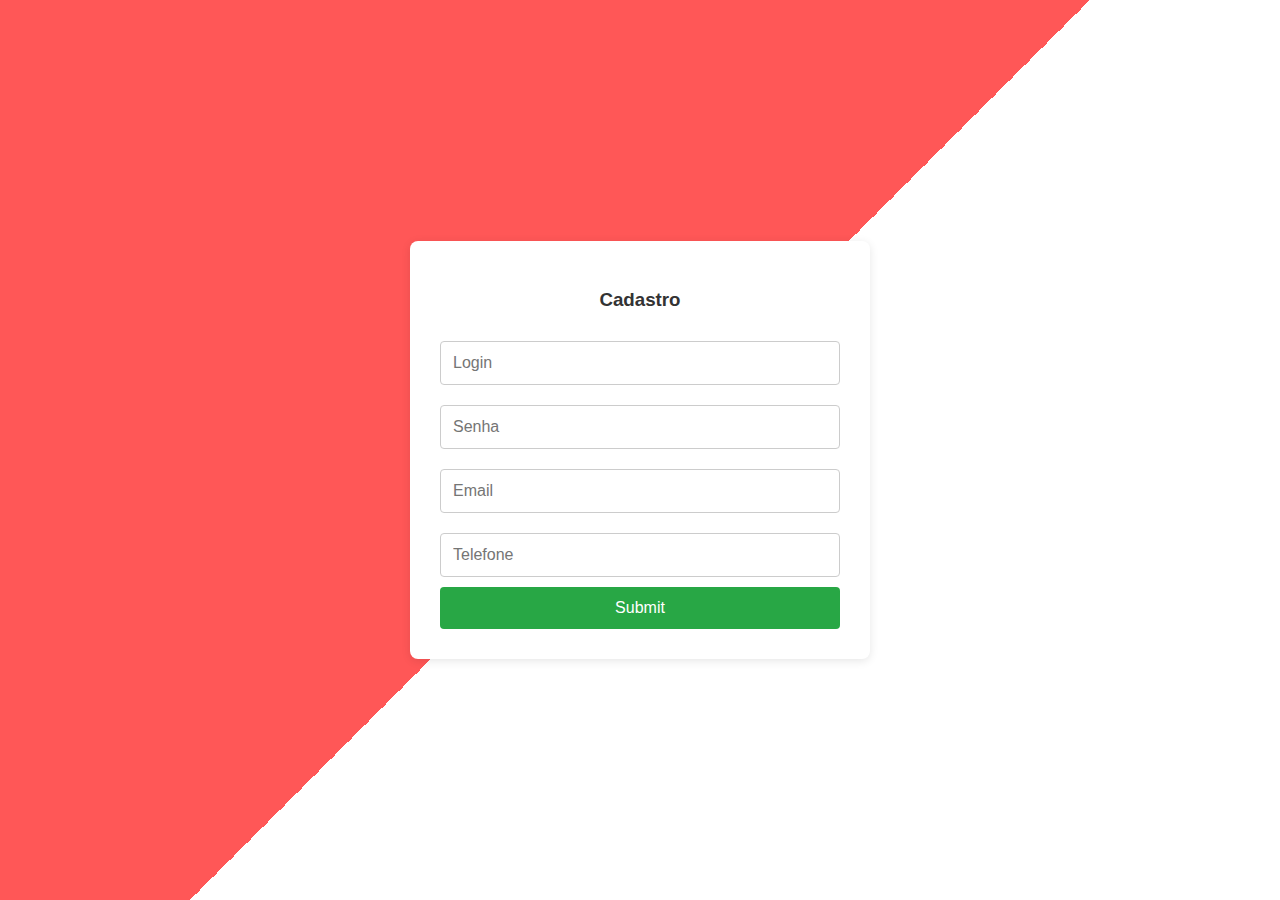
<file: NathanCazatti/index.html>
<!DOCTYPE html>
<html lang="en">
<head>
    <meta charset="UTF-8">
    <meta name="viewport" content="width=device-width, initial-scale=1.0">
    <title>Pizzaria do NathanLindo</title>
    <link rel="stylesheet" href="styles.css">
</head>
<body>
    <div class="container">
    <form>
        <h3>Cadastro</h3>
        <input type="text" placeholder="Login" id="Login" ><br>
        <input type="password" placeholder="Senha" id="Senha"><br>
        <input type="text" placeholder="Email" id="Email"><br>
        <input type="number" placeholder="Telefone" id="Telefone"><br>
        <input type="submit" onclick="login(); return false;">
    </form>
    </body>
    <script>
        function login() {
            var login = document.getElementById('Login').value;
            var senha = document.getElementById('Senha').value;

            if (login === "Nathan" && senha === "NathanLindo") {
                alert('Sucesso');
                location.href = "home.html";
                
            } else {
                alert('Usuário ou senha incorretos');
            }
        }
    </script>
</body>
</html>
</file>
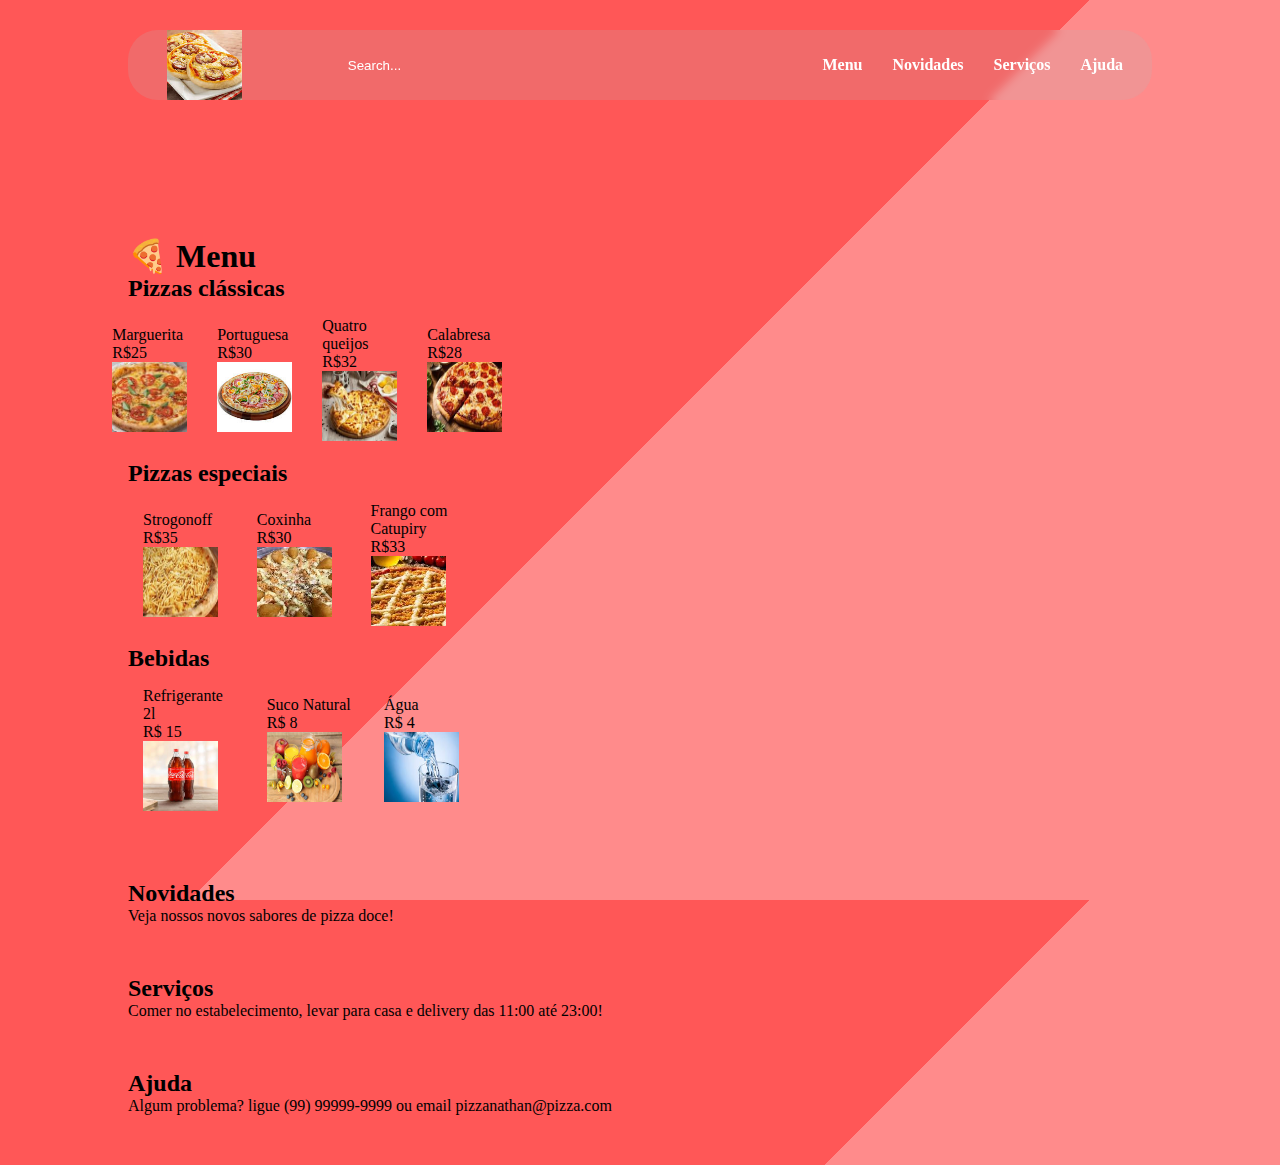
<file: NathanCazatti/home.html>
<!DOCTYPE html>
<html lang="en">
<head>
    <meta charset="UTF-8">
    <meta name="viewport" content="width=device-width, initial-scale=1.0">
    <title>Home - Pizzaria do NathanLindo</title>
    <link rel="stylesheet" href="style.css">
</head>
<body>
    <main>
    <nav class="bg-glassmorphism">
        <h1 class="logo"><img src="./pizza.png" alt="Pizza"></h1>
        <div class="search search1">
            <input class="bg-transparent" type="text" placeholder="Search...">
        </div>
        <ul class="lista">
            <li><a href="#menu">Menu</a></li>
            <li><a href="#news">Novidades</a></li>
            <li><a href="#services">Serviços</a></li>
            <li><a href="#help">Ajuda</a></li>
        </ul>
    </nav><br><br><br><br><br><br><br><br><br><br><br><br><br><br>
        <section id="menu">
            <h1>🍕 Menu</h1>
            <h2>Pizzas clássicas</h2>
            <ul>
                <li>Marguerita<br>R$25 <img src="./download.png" alt="pizza loca"></li>
                <li>Portuguesa<br>R$30 <img src="./download1.png" alt="pizza loca"></li>
                <li>Quatro queijos<br>R$32 <img src="./download (6).png" alt="pizza loca"></li>
                <li>Calabresa<br>R$28 <img src="./download (61).png" alt=""></li>
            </ul>
            <h2>Pizzas especiais</h2>
            <ul>
                <li>Strogonoff<br>R$35 <img src="./strogo.png" alt="pizza muito loca"></li>
                <li>Coxinha<br>R$30 <img src="./coxinha.png" alt="pizza muito loca"></li>
                <li>Frango com Catupiry<br>R$33 <img src="./frangocomc.png" alt="pizza muito loca"></li>
            </ul>
            <h2>Bebidas</h2>
            <ul>
                <li>Refrigerante 2l<br>R$ 15 <img src="./coca.png" alt="coquinha boa"></li>
                <li>Suco Natural<br>R$ 8 <img src="./suquinho.png" alt="suco"></li>
                <li>Água<br>R$ 4 <img src="./agua.png" alt="aguinha gelada"></li>
            </ul>
        </section>
        <section id="news">
            <h2>Novidades</h2>
            <p>Veja nossos novos sabores de pizza doce!</p>
        </section>
        <section id="services">
            <h2>Serviços</h2>
            <p>Comer no estabelecimento, levar para casa e delivery das 11:00 até 23:00!</p>
        </section>
        <section id="help">
            <h2>Ajuda</h2>
            <p>Algum problema? ligue (99) 99999-9999 ou email pizzanathan@pizza.com</p>
        </section>
    </nav>
    </main>
</body>
</html>
</file>
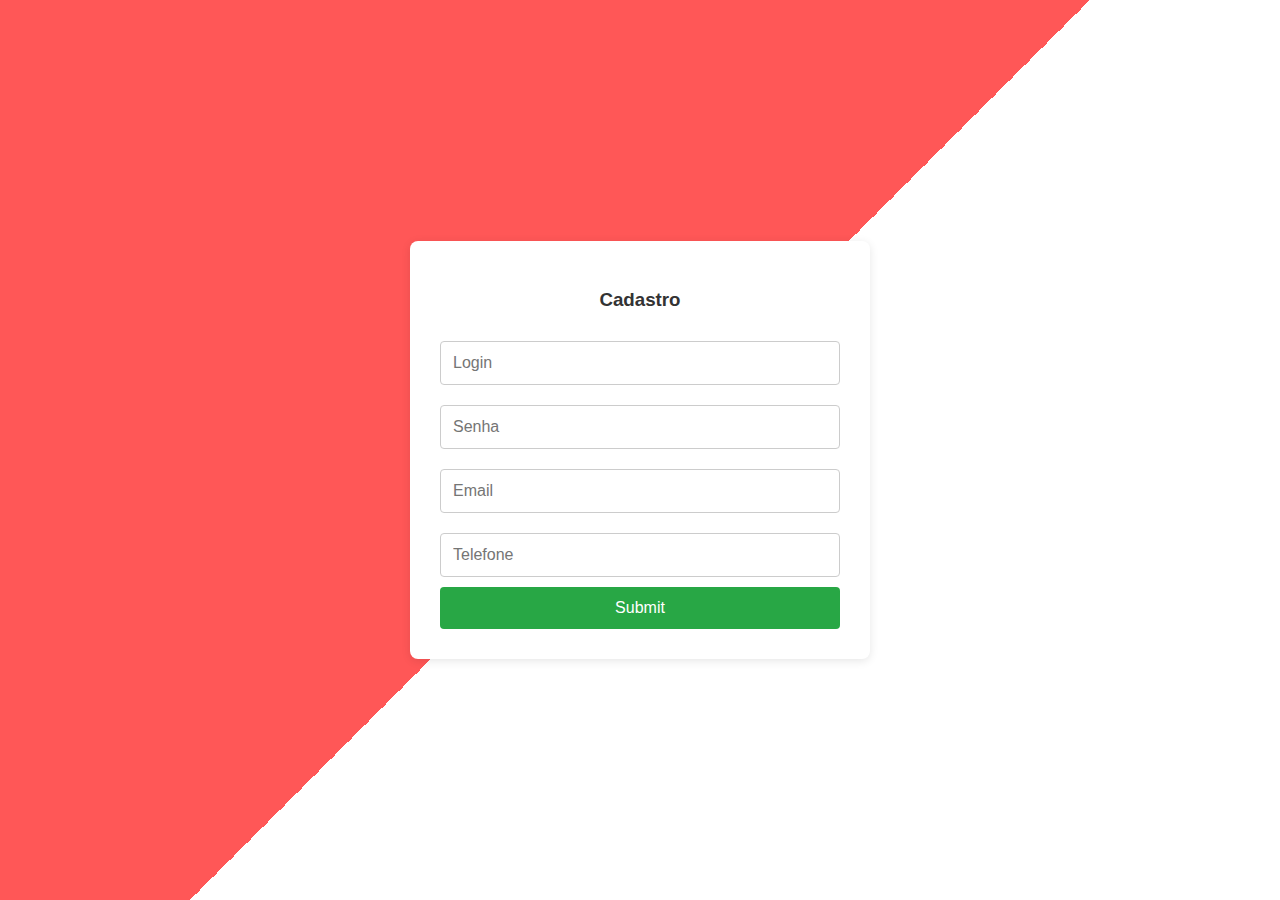
<file: front/NathanCazatti/cadastro.html>
<!DOCTYPE html>
<html lang="en">
<head>
    <meta charset="UTF-8">
    <meta name="viewport" content="width=device-width, initial-scale=1.0">
    <title>Pizzaria do NathanLindo</title>
    <link rel="stylesheet" href="styles.css">
</head>
<body>
    <div class="container">
    <form>
        <h3>Cadastro</h3>
        <input type="text" placeholder="Login" id="Login" ><br>
        <input type="password" placeholder="Senha" id="Senha"><br>
        <input type="text" placeholder="Email" id="Email"><br>
        <input type="number" placeholder="Telefone" id="Telefone"><br>
        <input type="submit" onclick="login(); return false;">
    </form>
    </body>
    <script>
        function login() {
            var login = document.getElementById('Login').value;
            var senha = document.getElementById('Senha').value;
            var email = document.getElementById('Email').value;
            var telefone = document.getElementById('Telefone').value;

            if (login === "Nathan" && senha === "NathanLindo" && email === "NathanLindo2" && telefone === "123") {
                alert('Sucesso');
                location.href = "home.html";
                
            } else {
                alert('Usuário ou senha incorretos');
            }
        }
    </script>
</body>
</html>
</file>
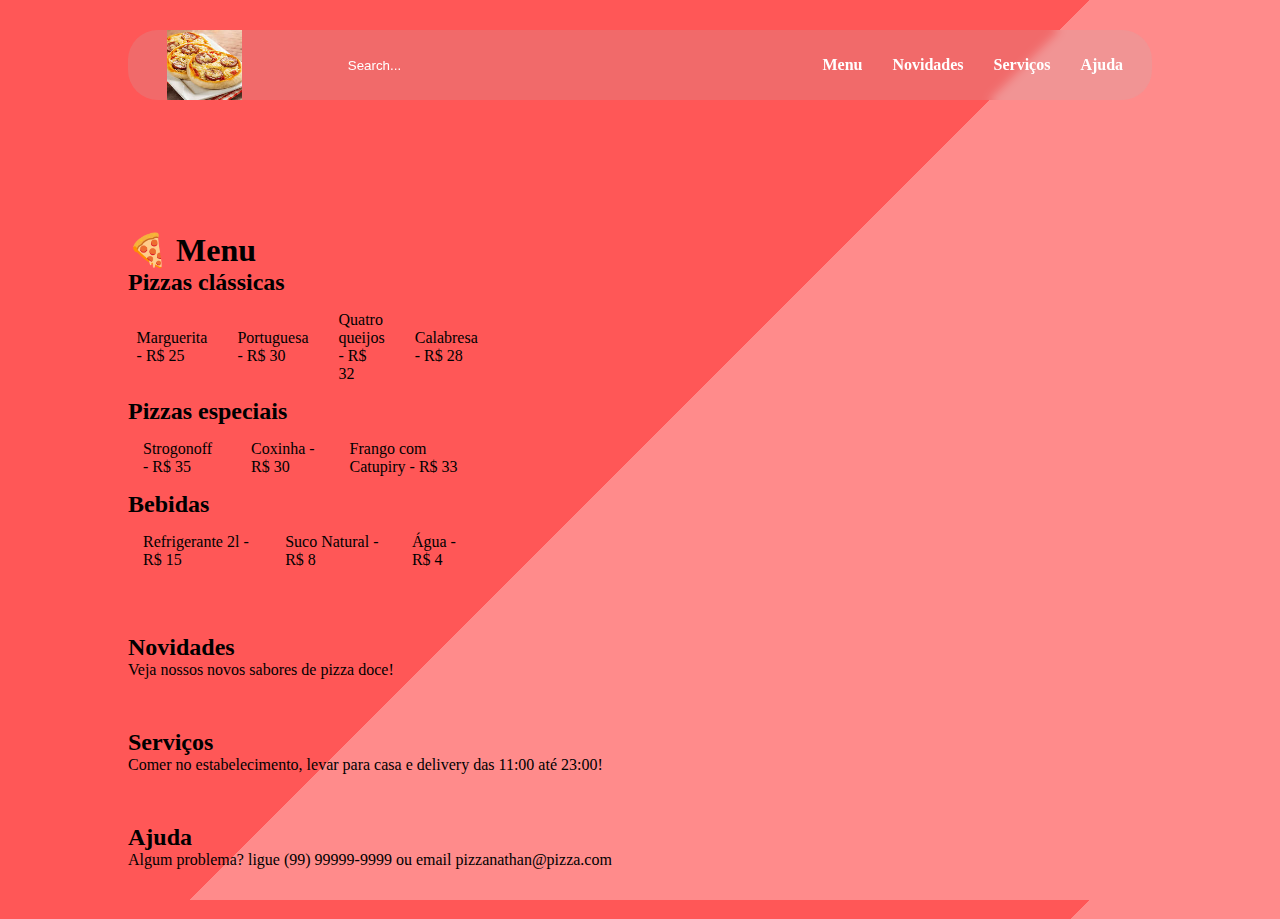
<file: front/NathanCazatti/home.html>
<!DOCTYPE html>
<html lang="en">
<head>
    <meta charset="UTF-8">
    <meta name="viewport" content="width=device-width, initial-scale=1.0">
    <title>Home - Pizzaria do NathanLindo</title>
    <link rel="stylesheet" href="style.css">
</head>
<body>
    <main>
    <nav class="bg-glassmorphism">
        <h1 class="logo"><img src="../pizza.png" alt="Pizza"></h1>
        <div class="search search1">
            <input class="bg-transparent" type="text" placeholder="Search...">
        </div>
        <ul class="lista">
            <li><a href="#menu">Menu</a></li>
            <li><a href="#news">Novidades</a></li>
            <li><a href="#services">Serviços</a></li>
            <li><a href="#help">Ajuda</a></li>
        </ul>
    </nav>
        <section id="menu">
            <h1>🍕 Menu</h1>
            <h2>Pizzas clássicas</h2>
            <ul>
                <li>Marguerita - R$ 25</li>
                <li>Portuguesa - R$ 30</li>
                <li>Quatro queijos - R$ 32</li>
                <li>Calabresa - R$ 28</li>
            </ul>
            <h2>Pizzas especiais</h2>
            <ul>
                <li>Strogonoff - R$ 35</li>
                <li>Coxinha - R$ 30</li>
                <li>Frango com Catupiry - R$ 33</li>
            </ul>
            <h2>Bebidas</h2>
            <ul>
                <li>Refrigerante 2l - R$ 15</li>
                <li>Suco Natural - R$ 8</li>
                <li>Água - R$ 4</li>
            </ul>
        </section>
        <section id="news">
            <h2>Novidades</h2>
            <p>Veja nossos novos sabores de pizza doce!</p>
        </section>
        <section id="services">
            <h2>Serviços</h2>
            <p>Comer no estabelecimento, levar para casa e delivery das 11:00 até 23:00!</p>
        </section>
        <section id="help">
            <h2>Ajuda</h2>
            <p>Algum problema? ligue (99) 99999-9999 ou email pizzanathan@pizza.com</p>
        </section>
    </nav>
    </main>
</body>
</html>
</file>
<file: NathanCazatti/styles.css>
body {
    font-family: Arial, sans-serif;
    background: linear-gradient(135deg, #ff5757 50%, #ffffff 50%);
    display: flex;
    justify-content: center; 
    align-items: center; 
    height: 100vh; 
    margin: 0;
}
.container {
    background: white;
    padding: 30px;
    border-radius: 8px;
    box-shadow: 0 2px 10px rgba(0, 0, 0, 0.1);
    width: 400px; 
    text-align: center; 
}
h3 {
    color: #333;
    margin-bottom: 20px;
}
input[type="text"],
input[type="password"],
input[type="number"],
input[type="email"] {
    width: 100%; 
    padding: 12px;
    margin: 10px 0;
    border: 1px solid #ccc;
    border-radius: 4px;
    box-sizing: border-box; 
    font-size: 16px;
}
input[type="submit"] {
    background-color: #28a745;
    color: white;
    padding: 12px;
    border: none;
    border-radius: 4px;
    cursor: pointer;
    width: 100%; 
    font-size: 16px;
    transition: background-color 0.3s;
}
input[type="submit"]:hover {
    background-color: #218838;
}

/*O css eu tinha pego inteiro no chat antes de começar a home*/
</file>
<file: NathanCazatti/style.css>
* {
    padding: 0;
    margin: 0;
    box-sizing: border-box;
}
body {
    width: 100%;
    height: 100vh;
    display: flex;
    align-items: center;
    justify-content: center;
    flex-direction: column;
    padding-top: 250px;
    background: linear-gradient(135deg, #ff5757 50%, #ff8b8b 50%); /*peguei do cadastro, é do chat essa linha*/
}
main {
    width: 80%;
    margin: 0 auto;
}
nav {
    width: 80%;
    height: 70px;
    background: #000;
    display: flex;
    position: absolute; 
    top: 30px;        
    left: 50%;          
    transform: translateX(-50%); 
}
section {
    margin-bottom: 50px;
}
.logo {
    width: 15%;
    height: 100%;
    color: #fff;
    display: flex;
    align-items: center;
    justify-content: center;
}
img {
    width: 75px;
    height: 70px;
}
.search {
    width: 50%;
    height: 100%;
    display: flex;
    align-items: center;
    justify-content: center;
}
.search input {
    width: 80%;
    padding: 10px 15px;
    border-radius: 20px;
    border: none;
    outline: none;
}
ul {
    width: 35%;
    height: 100%;
    display: flex;
    align-items: center;
    justify-content: center;
}
ul li {
    list-style-type: none;
    padding: 15px;
}
ul li a {
    text-decoration: none;
    color: #fff;
    font-weight: bold;
    font-size: 16px;
    transition: all .3s ease-in-out;
}
ul li a:hover {
    color: rgb(80, 80, 80);
}
.color1 {
    color: #000;
}
.bg1 {
    background: #fff;
}
.bg-transparent {
    background: transparent;
}
.bg-glassmorphism {
    background: rgb(185, 184, 184, 0.2);
    backdrop-filter: blur(5px);
    border-radius: 30px;
}
.search1 input::-webkit-input-placeholder {
    color: #fff;
}
/*código que o professor disponibilizou*/
</file>
<file: front/NathanCazatti/styles.css>
body {
    font-family: Arial, sans-serif;
    background: linear-gradient(135deg, #ff5757 50%, #ffffff 50%);
    display: flex;
    justify-content: center; 
    align-items: center; 
    height: 100vh; 
    margin: 0;
}
.container {
    background: white;
    padding: 30px;
    border-radius: 8px;
    box-shadow: 0 2px 10px rgba(0, 0, 0, 0.1);
    width: 400px; 
    text-align: center; 
}
h3 {
    color: #333;
    margin-bottom: 20px;
}
input[type="text"],
input[type="password"],
input[type="number"],
input[type="email"] {
    width: 100%; 
    padding: 12px;
    margin: 10px 0;
    border: 1px solid #ccc;
    border-radius: 4px;
    box-sizing: border-box; 
    font-size: 16px;
}
input[type="submit"] {
    background-color: #28a745;
    color: white;
    padding: 12px;
    border: none;
    border-radius: 4px;
    cursor: pointer;
    width: 100%; 
    font-size: 16px;
    transition: background-color 0.3s;
}
input[type="submit"]:hover {
    background-color: #218838;
}

/*O css eu tinha pego inteiro no chat antes de começar a home*/
</file>
<file: front/NathanCazatti/style.css>
* {
    padding: 0;
    margin: 0;
    box-sizing: border-box;
}
body {
    width: 100%;
    height: 100vh;
    display: flex;
    align-items: center;
    justify-content: center;
    flex-direction: column;
    padding-top: 250px;
    background: linear-gradient(135deg, #ff5757 50%, #ff8b8b 50%); /*peguei do cadastro, é do chat esse linha*/
}
main {
    width: 80%;
    margin: 0 auto;
}
nav {
    width: 80%;
    height: 70px;
    background: #000;
    display: flex;
    position: absolute; 
    top: 30px;        
    left: 50%;          
    transform: translateX(-50%); 
}
section {
    margin-bottom: 50px;
}
.logo {
    width: 15%;
    height: 100%;
    color: #fff;
    display: flex;
    align-items: center;
    justify-content: center;
}
img {
    width: 75px;
    height: 70px;
}
.search {
    width: 50%;
    height: 100%;
    display: flex;
    align-items: center;
    justify-content: center;
}
.search input {
    width: 80%;
    padding: 10px 15px;
    border-radius: 20px;
    border: none;
    outline: none;
}
ul {
    width: 35%;
    height: 100%;
    display: flex;
    align-items: center;
    justify-content: center;
}
ul li {
    list-style-type: none;
    padding: 15px;
}
ul li a {
    text-decoration: none;
    color: #fff;
    font-weight: bold;
    font-size: 16px;
    transition: all .3s ease-in-out;
}
ul li a:hover {
    color: rgb(80, 80, 80);
}
.color1 {
    color: #000;
}
.bg1 {
    background: #fff;
}
.bg-transparent {
    background: transparent;
}
.bg-glassmorphism {
    background: rgb(185, 184, 184, 0.2);
    backdrop-filter: blur(5px);
    border-radius: 30px;
}
.search1 input::-webkit-input-placeholder {
    color: #fff;
}
/*código que o professor disponibilizou*/
</file>
